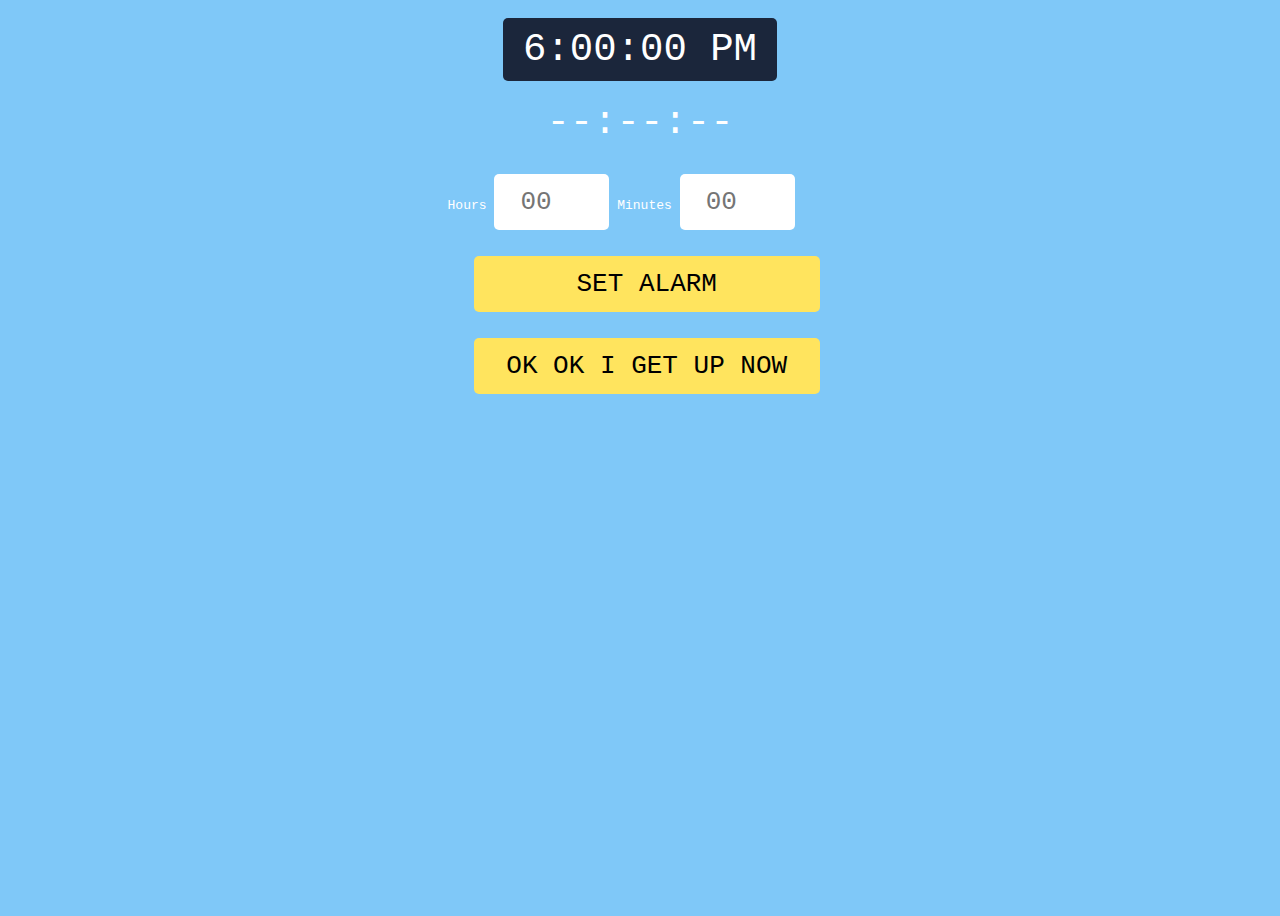
<file: Alarm-Clock/index.html>
<html>
    <head>
        <meta charset="utf-8">
        <link rel="stylesheet" href="index.css">
    </head>
    <body>
        <div class="flex container">
            <p id="current-time-display" class="current-time-display">--:--:--</p>
            <p id="alarm-time-display" class="alarm-time-display">--:--:--</p>
            <p id="alarm-message-display"></p>

            <form class="alarm-inputs">
                    <label for="hours-input">Hours</label>
                    <input
                        id="hours-input"
                        type="number"
                        name="hour"
                        placeholder="00"
                        min="0"
                        max="24"
                        required
                        />
                    <label for="minutes-input">Minutes</label>
                    <input
                        id="minutes-input"
                        type="number"
                        name="min"
                        min="0"
                        max="60"
                        placeholder="00"
                        required
                    />
                <button type="submit" id="set-alarm-button">Set alarm</button>
                <button type="button" id="stop-alarm-button">Ok ok i get up now</button>
            </form>
        </div>
        <script src="index.js"></script>
    </body>
</html>
</file>
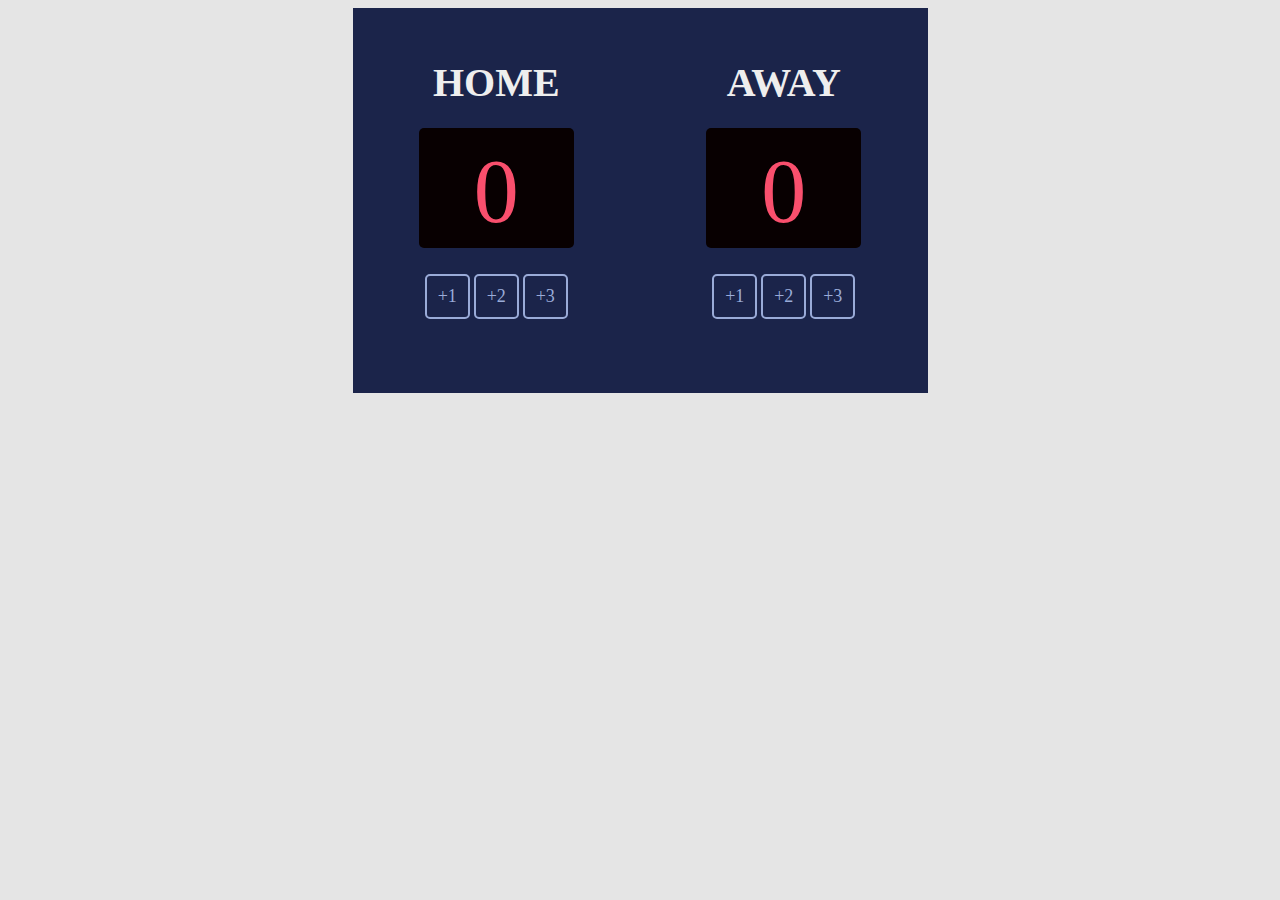
<file: Basket ball scorecard/index.html>
<!DOCTYPE html>
<html lang="en">
<head>
    <meta charset="UTF-8">
    <meta http-equiv="X-UA-Compatible" content="IE=edge">
    <meta name="viewport" content="width=device-width, initial-scale=1.0">
    <title>Basketball Scoreboard</title>
    <link rel="stylesheet" href="index.css">
</head>
<body>
<div class="scorecard">
    <div class="home">
        <h1>HOME</h1>
        <h2 class="home-score-numb" id="home-sc-num">0</h2>
        <button class="home-click-but" onclick="increment1()"><span>+1</span></button>
        <button class="home-click-but" onclick="increment2()"><span>+2</span></button>
        <button class="home-click-but" onclick="increment3()"><span>+3</span></button>

    </div>
    <div class="guest">
        <h1>AWAY</h1>
        <h2 class="guest-score-numb" id="guest-sc-num">0</h2>
        <button class="guest-click-but" onclick="increment4()"><span>+1</span></button>
        <button class="guest-click-but" onclick="increment5()"><span>+2</span></button>
        <button class="guest-click-but" onclick="increment6()"><span>+3</span></button>
    </div>
</div>
<script src="index.js"></script>
</body>
</html>
</file>
<file: Alarm-Clock/index.css>
body {
    background: #7fc8f8;
    color: white;
    font-family: monospace;
}

.container {
    height: 100vh;
     display: flex;
    flex-direction: column;
    align-items: center
}

.container p {
    font-size: 3em;
    margin: 0.25em;
}

.current-time-display {
    background: #1b263b;
    padding: 0.25em 0.5em;
    border-radius: 5px;
}

input, button {
    font-family: inherit;
    font-size: 2em;
    border: none;
    padding: 0.5em 1em;
    border-radius: 5px;
}

button {
    display: block;
    width: 90%;
    margin: 1em;
    background: #ffe45e;
    text-transform: uppercase
}

button:hover {
    background: #F8CE00;
    cursor: pointer;
}

button:active {
    transform: scale(0.96);
}
</file>
<file: Basket ball scorecard/index.css>
html {
      box-sizing: border-box;
      
     }
*, *:before, *:after {
      box-sizing: inherit;
     }

 body {
        background: #E5E5E5;
        text-align: center;
     }

.scorecard {
        background: #1B244A;
        width: 575px;
        height: 385px;
        display: flex;
        justify-content: space-around;
        max-width: 80%;
         margin: auto;
         box-sizing: border-box;
         padding: 30px 0 68px 0;
     }

h1 {
        color: #EEEEEE;
        text-align: center;
        font-size: 40px;
        font-weight: 700;
        font-style: normal;
        font-family: 'Verdana';
        line-height: 36px;
     }

h2 {
        background: #080001;
        color: #F94F6D;
        border-radius: 5px;
        width: 155px;
        height: 120px;
        font-family: 'vendana';
        font-style: normal;
        font-weight: 400;
        text-align: center;
        font-size: 90px;
        line-height: 127px;
        margin-bottom: 26px;
        margin-top: 21px;
     }

span {
color: #9AABD8;
width: 45px;
height: 45px;
font-family: 'Cursed Timer ULiL';
font-style: normal;
font-weight: 400;
font-size: 18px;
line-height: 28px;
text-align: center;
     }

button {
   box-sizing: border-box;
   background: #1B244A;
   width: 45px;
   height: 45px;
   border: 2px solid #9AABD8;
   border-radius: 5px;
}
</file>
